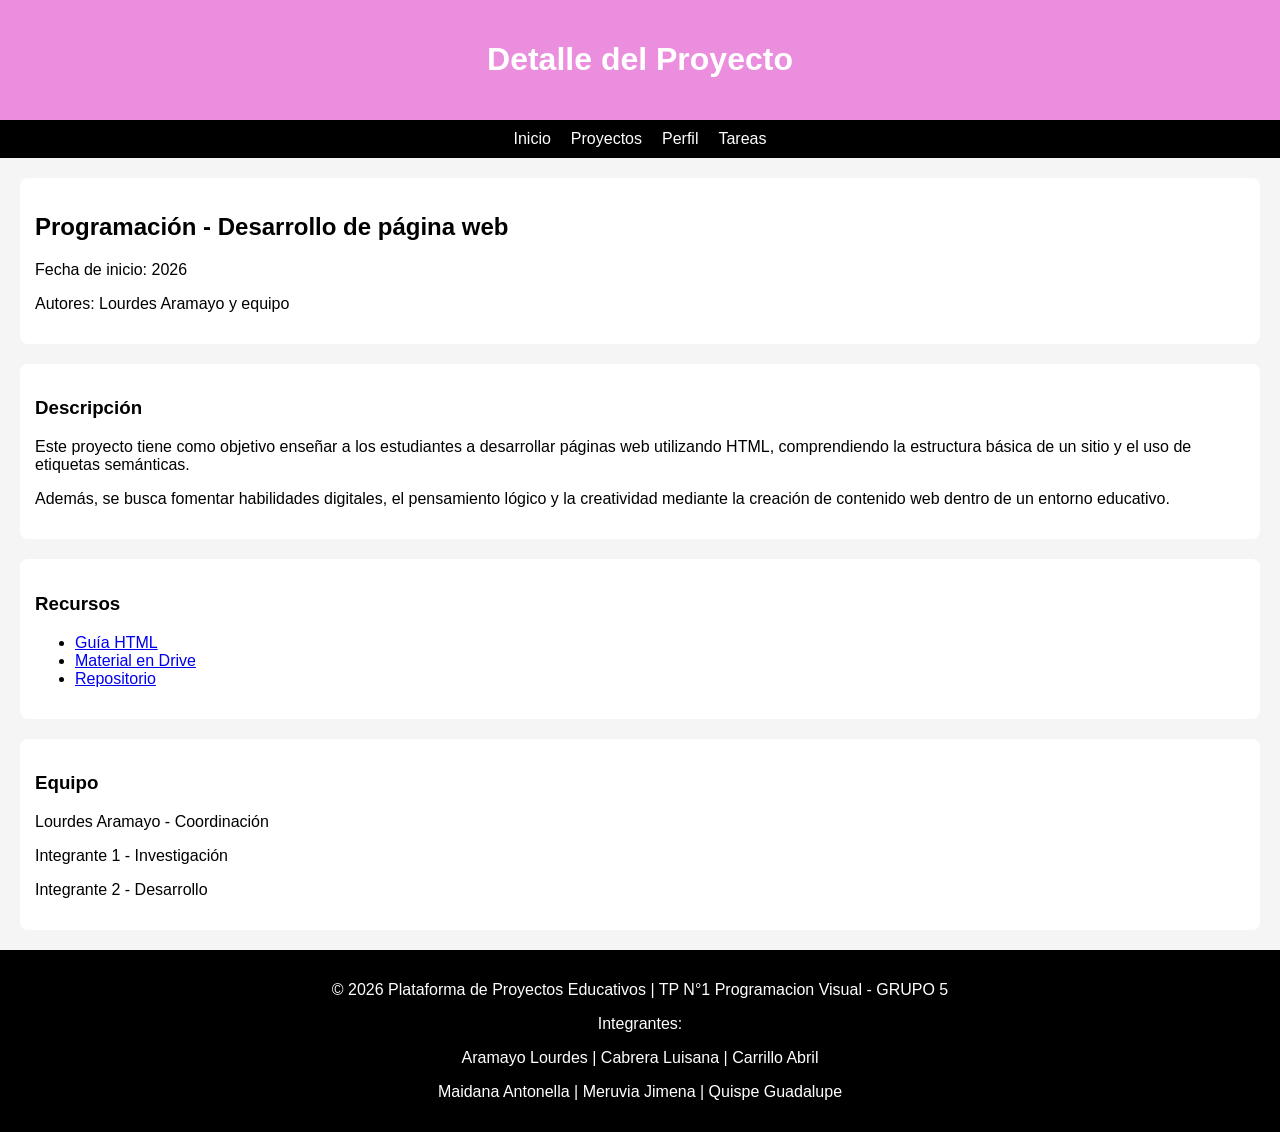
<file: detalle.html>
<!DOCTYPE html>
<html lang="es">
<head>
    <meta charset="UTF-8">
    <title>Detalle del Proyecto</title>
    <link rel="stylesheet" href="assets/css/detalle.css">
</head>
<body>

<header>
    <h1>Detalle del Proyecto</h1>
</header>

<nav>
    <a href="index.html">Inicio</a>
    <a href="proyectos.html">Proyectos</a>
    <a href="perfil.html">Perfil</a>
    <a href="tareas.html">Tareas</a>
</nav>

<main>

<section>
    <h2>Programación - Desarrollo de página web</h2>
    <p>Fecha de inicio: 2026</p>
    <p>Autores: Lourdes Aramayo y equipo</p>
</section>

<section>
    <h3>Descripción</h3>
    <p>Este proyecto tiene como objetivo enseñar a los estudiantes a desarrollar páginas web utilizando HTML, comprendiendo la estructura básica de un sitio y el uso de etiquetas semánticas.</p>

    <p>Además, se busca fomentar habilidades digitales, el pensamiento lógico y la creatividad mediante la creación de contenido web dentro de un entorno educativo.</p>
</section>

<section>
    <h3>Recursos</h3>
    <ul>
        <li><a href="https://es.wikipedia.org/wiki/HTML">Guía HTML</a></li>
        <li><a href="https://drive.google.com/">Material en Drive</a></li>
        <li><a href="https://github.com/">Repositorio</a></li>
    </ul>
</section>

<section>
    <h3>Equipo</h3>
    <p>Lourdes Aramayo - Coordinación</p>
    <p>Integrante 1 - Investigación</p>
    <p>Integrante 2 - Desarrollo</p>
</section>

</main>

<footer>
    <p>© 2026 Plataforma de Proyectos Educativos | TP N°1 Programacion Visual - GRUPO 5</p>
    <p>Integrantes:</p>
    <p>Aramayo Lourdes | Cabrera Luisana | Carrillo Abril</p>
    <p>Maidana Antonella | Meruvia Jimena | Quispe Guadalupe</p>
</footer>

</body>
</html>
</file>
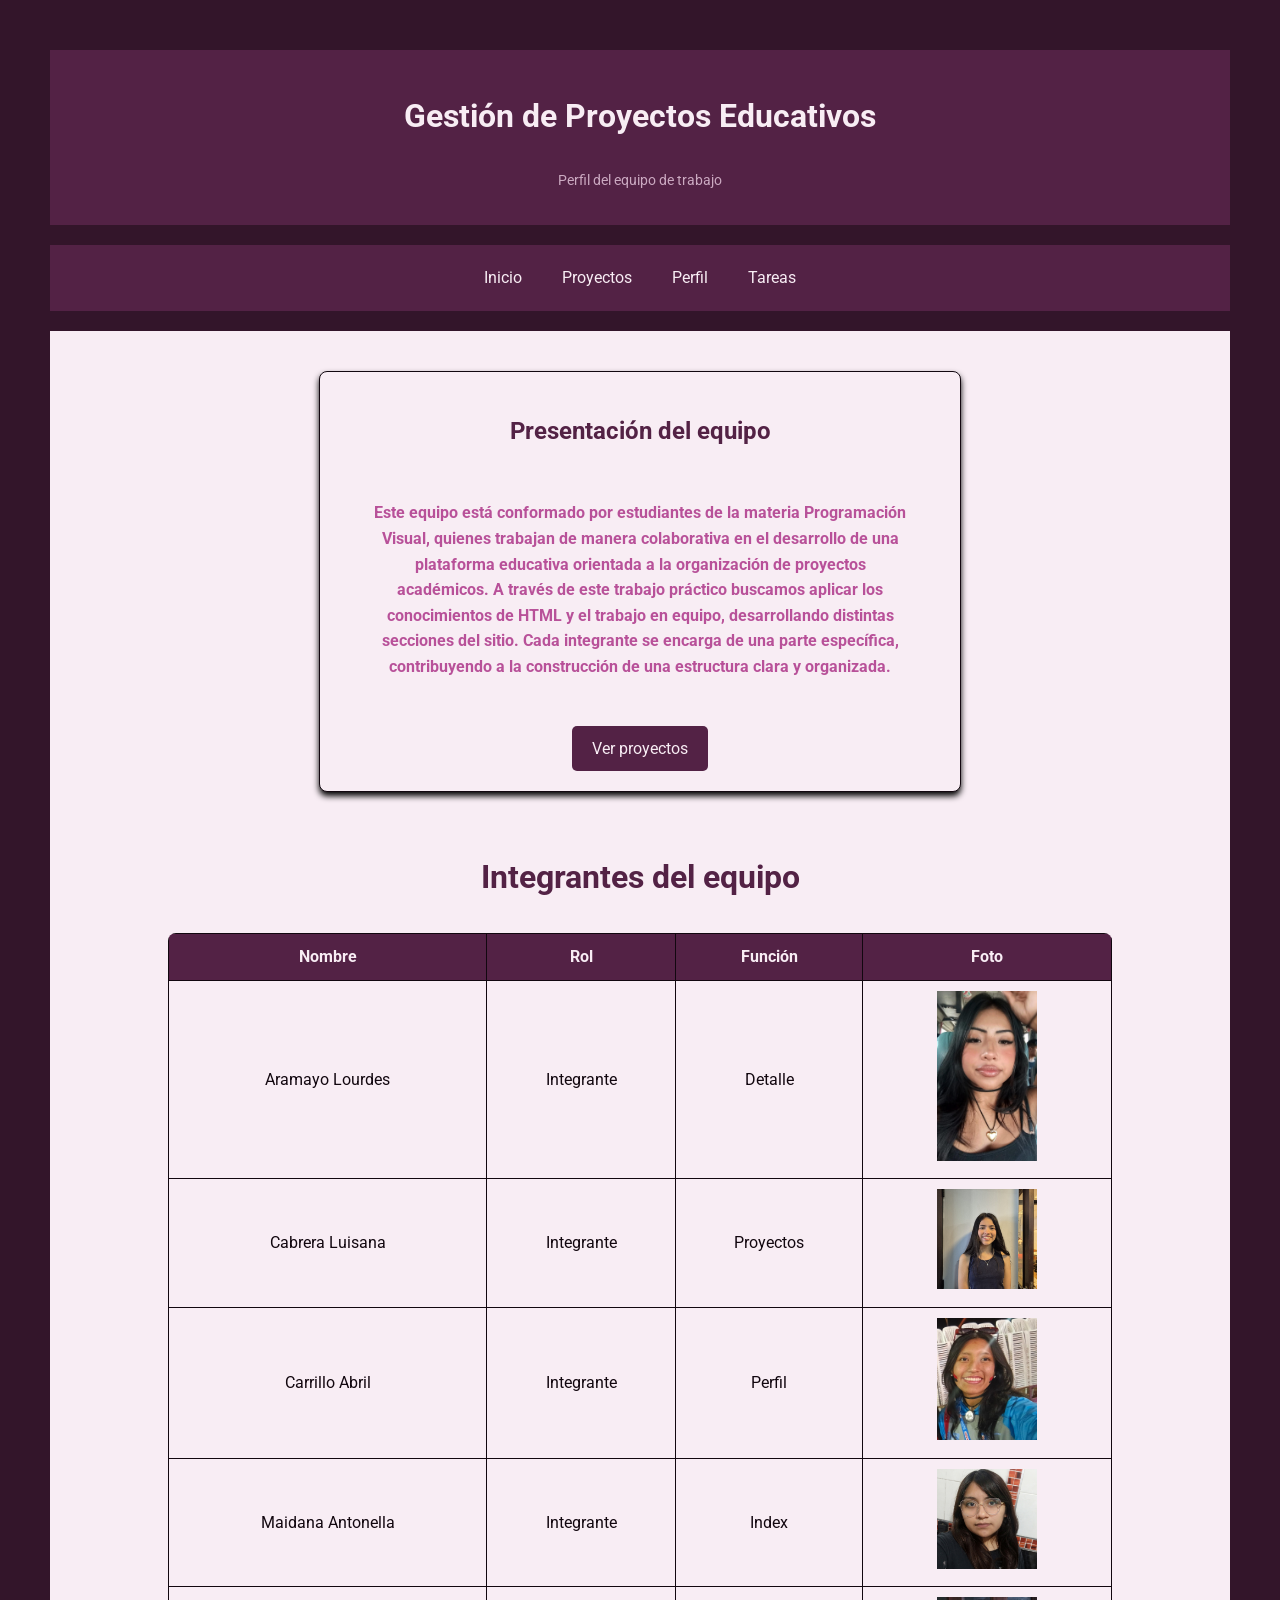
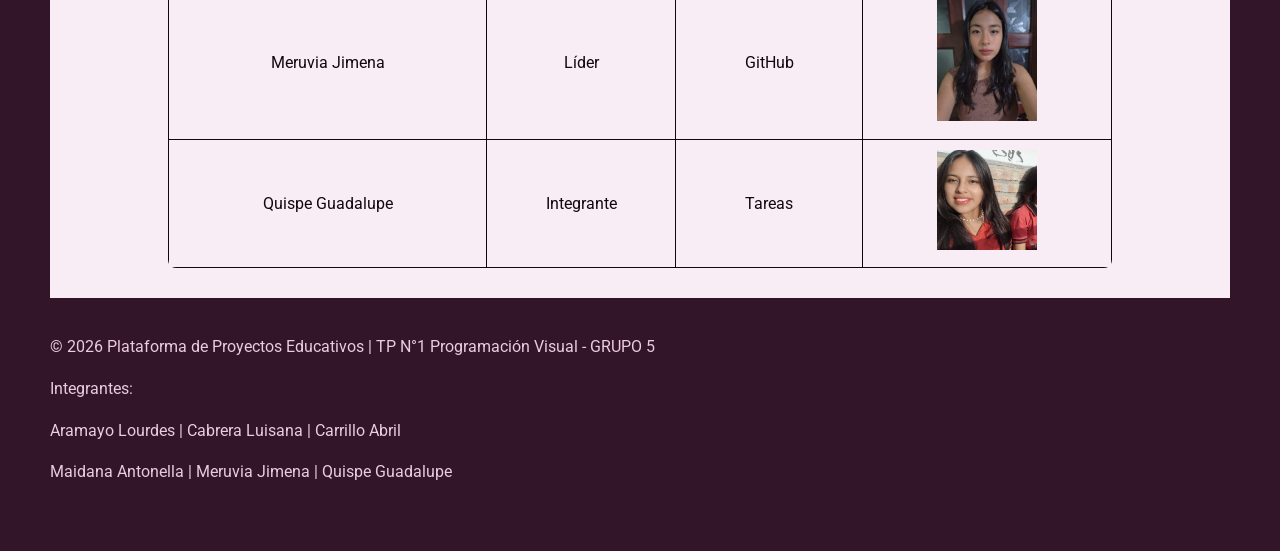
<file: perfil.html>
<!DOCTYPE html>
<html lang="es">
<head>
    <meta charset="UTF-8">
    <meta name="viewport" content="width=device-width, initial-scale=1.0">
    <title>Perfil del Equipo</title>

    <link href="https://fonts.googleapis.com/css2?family=Roboto&display=swap" rel="stylesheet">
    <link rel="stylesheet" href="assets/css/styles.css">
</head>
<body>
    <header class="navbar">
        <h1>Gestión de Proyectos Educativos</h1>
        <p>Perfil del equipo de trabajo</p>
    </header>

    <nav class="menu">
        <a href="index.html">Inicio</a>
        <a href="proyectos.html">Proyectos</a>
        <a href="perfil.html">Perfil</a>
        <a href="tareas.html">Tareas</a>
    </nav>

    <main id="seccion-principal">
        <section class="contenedor-tarjetas">
          <div class="tarjeta">
              <h2>Presentación del equipo</h2>
              <p class="texto-destacado">
                   Este equipo está conformado por estudiantes de la materia Programación Visual, 
                   quienes trabajan de manera colaborativa en el desarrollo de una plataforma educativa 
                   orientada a la organización de proyectos académicos. A través de este trabajo práctico buscamos aplicar 
                   los conocimientos de HTML y el trabajo en equipo, desarrollando distintas secciones del sitio. 
                   Cada integrante se encarga de una parte específica, contribuyendo a la construcción de una estructura clara 
                   y organizada.
             </p>
             <a href="proyectos.html" class="boton-accion">Ver proyectos</a>
         </div>
       </section>

        <section>
            <h2 class="titulo-seccion">Integrantes del equipo</h2>
            <table>
                <tr>
                    <th>Nombre</th>
                    <th>Rol</th>
                    <th>Función</th>
                    <th>Foto</th>
                </tr>

                <tr>
                    <td>Aramayo Lourdes</td>
                    <td>Integrante</td>
                    <td>Detalle</td>
                    <td><img src="assets/images/aramayo.jpg" width="100" alt="Aramayo Lourdes"></td>
                </tr>

                <tr>
                    <td>Cabrera Luisana</td>
                    <td>Integrante</td>
                    <td>Proyectos</td>
                    <td><img src="assets/images/cabrera.jpg" width="100" alt="Cabrera Luisana"></td>
                </tr>

                <tr>
                    <td>Carrillo Abril</td>
                    <td>Integrante</td>
                    <td>Perfil</td>
                    <td><img src="assets/images/carrillo.jpg" width="100" alt="Carrillo Abril"></td>
                </tr>

                <tr>
                    <td>Maidana Antonella</td>
                    <td>Integrante</td>
                    <td>Index</td>
                    <td><img src="assets/images/maidana.jpg" width="100" alt="Maidana Antonella"></td>
                </tr>

                <tr>
                    <td>Meruvia Jimena</td>
                    <td>Líder</td>
                    <td>GitHub</td>
                    <td><img src="assets/images/meruvia.jpg" width="100" alt="Meruvia Jimena"></td>
                </tr>

                <tr>
                    <td>Quispe Guadalupe</td>
                    <td>Integrante</td>
                    <td>Tareas</td>
                    <td><img src="assets/images/quispe.jpg" width="100" alt="Quispe Guadalupe"></td>
                </tr>
            </table>

        </section>
    </main>
    
    <footer>
        <p>© 2026 Plataforma de Proyectos Educativos | TP N°1 Programación Visual - GRUPO 5</p>
        <p>Integrantes:</p>
        <p>Aramayo Lourdes    | Cabrera Luisana | Carrillo Abril</p>
        <p>Maidana Antonella  |  Meruvia Jimena | Quispe Guadalupe</p>
    </footer>

</body>
</html>
</file>
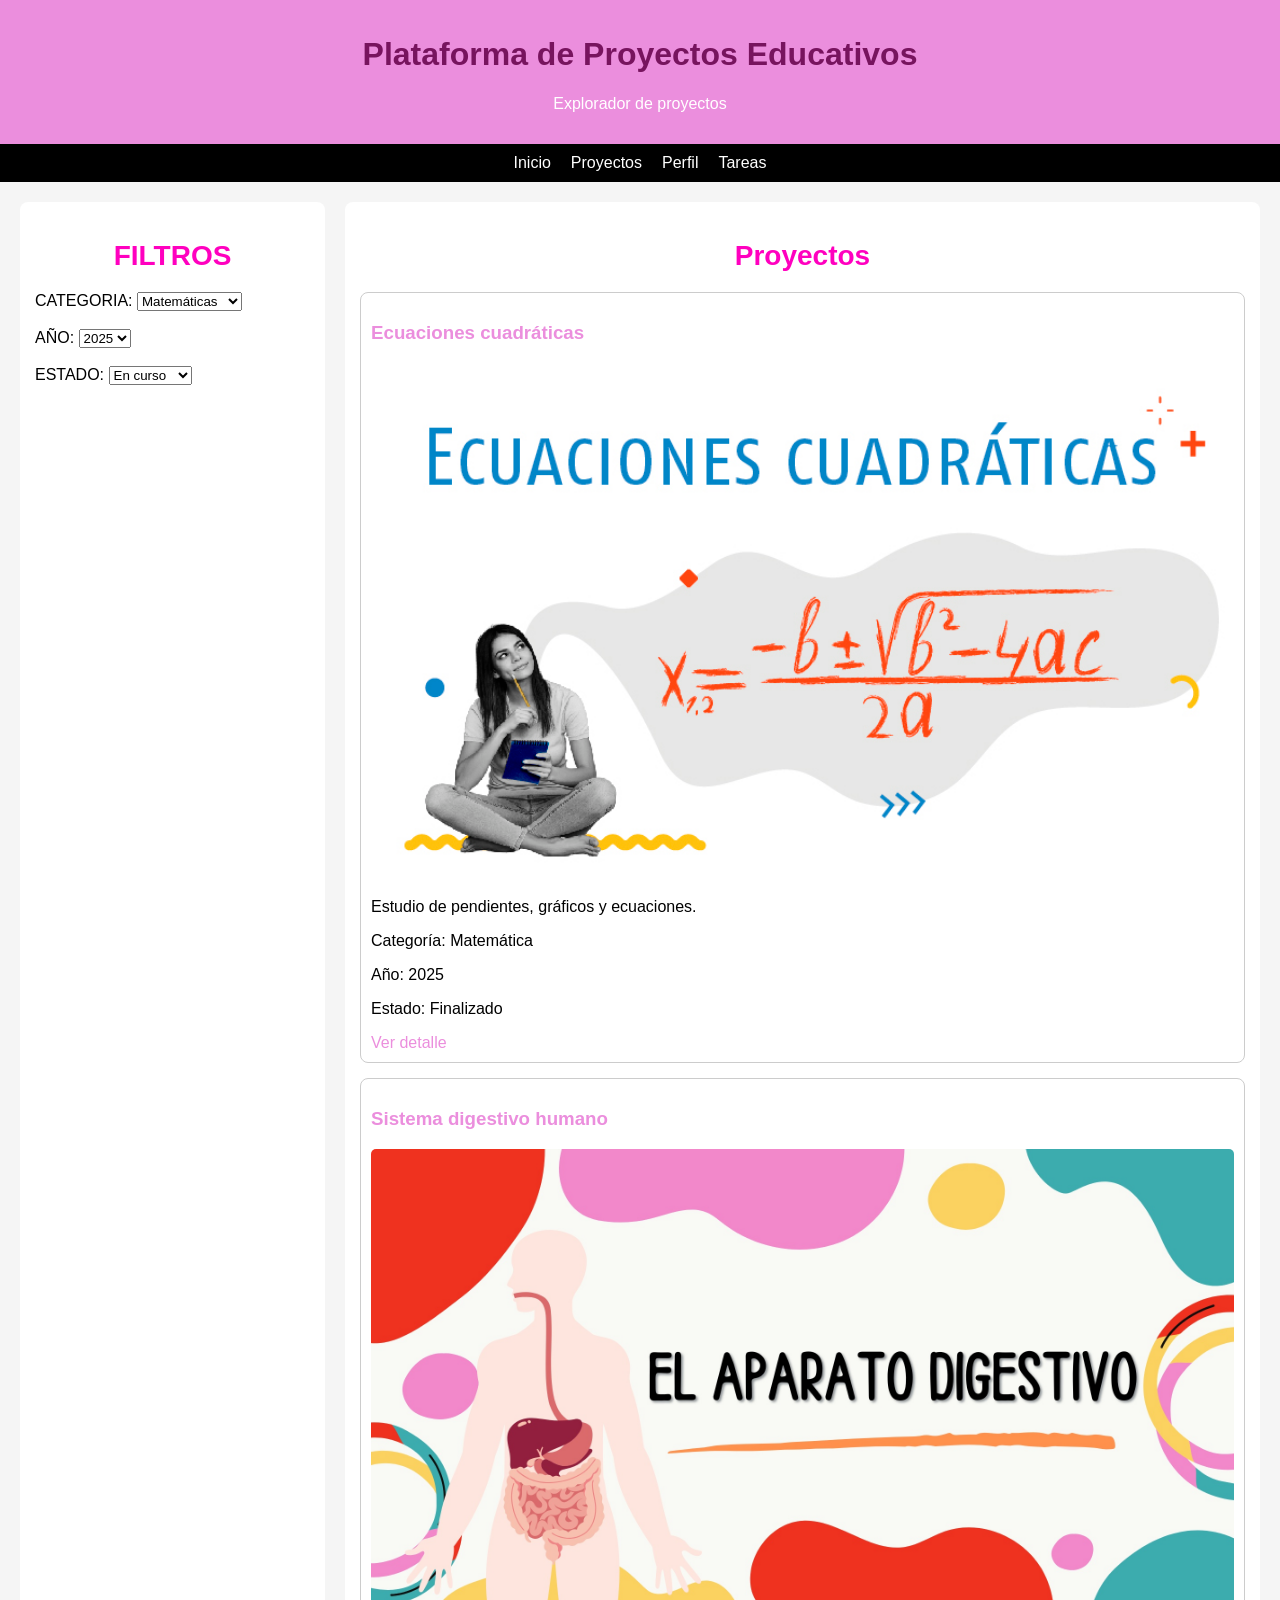
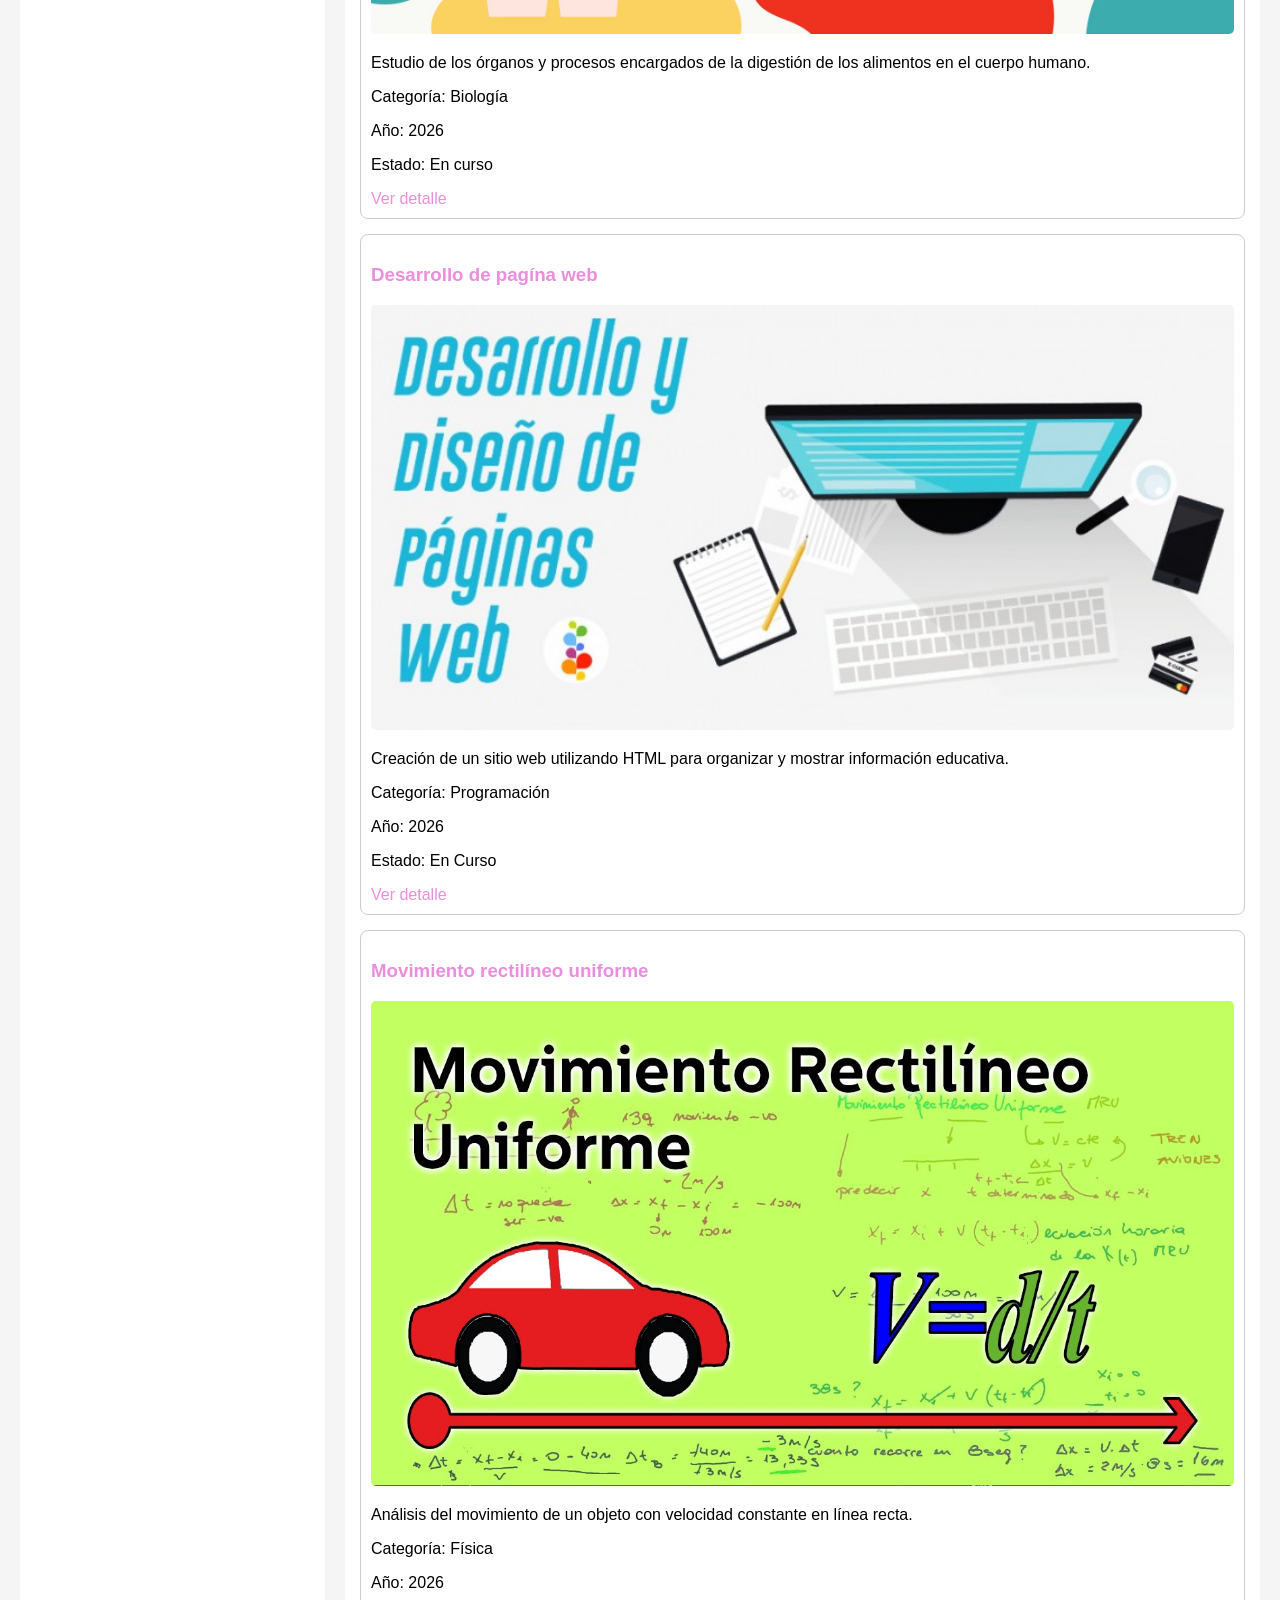
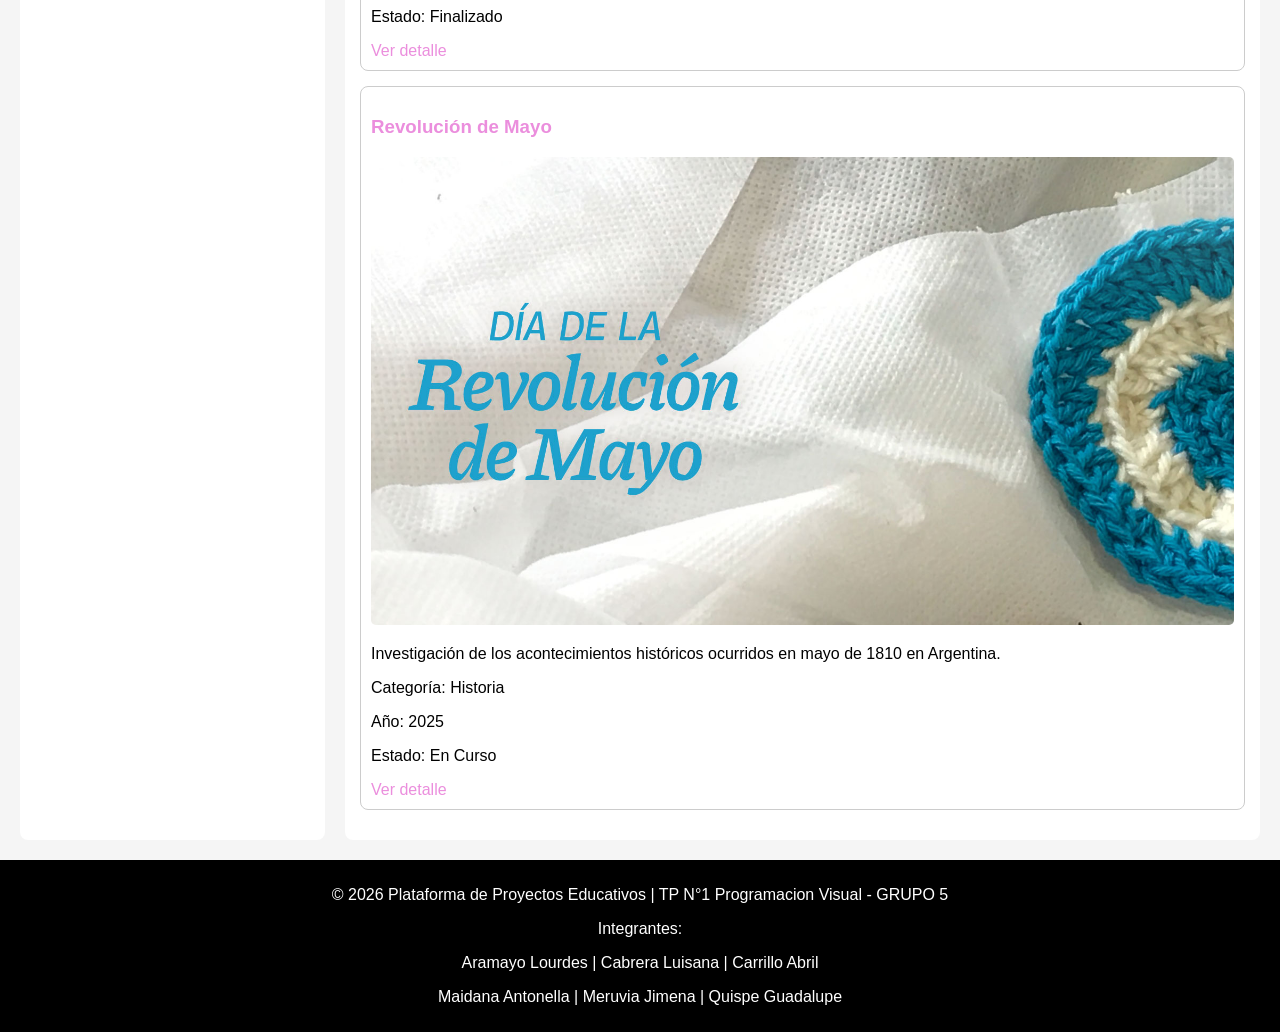
<file: proyectos.html>
<!DOCTYPE html>
<html lang="en">
<head>
    <meta charset="UTF-8">
    <meta name="viewport" content="width=device-width, initial-scale=1.0">
    <title>Proyectos</title>
    <link href="assets/css/proyectos.css" rel="stylesheet">
    <style>
        h2 {
            text-align: center;
        }
    </style>
</head>
<body>
    <header id="headerprincipal">
        <h1 class="titulo-principal">Plataforma de Proyectos Educativos</h1>
        <p style="color: rgb(255, 255, 255);"> Explorador de proyectos</p>
    </header>
    <nav>
        <a href="index.html">Inicio</a>
        <a href="proyectos.html">Proyectos</a>
        <a href="perfil.html">Perfil</a>
        <a href="tareas.html">Tareas</a>
    </nav>
    <main>
        <aside>
            <h2>FILTROS</h2>
            <form>
                <label>CATEGORIA:</label>
                <select>
                    <option>Matemáticas</option>
                    <option>Biología</option>
                    <option>Programación</option>
                    <option>Física</option>
                    <option>Historia</option>
                </select>
                <br><br>
                <label>AÑO:</label>
                <select>
                    <option>2025</option>
                    <option>2026</option>
                </select>
                <br><br>
                <label>ESTADO:</label>
                <select>
                <option>En curso</option>
                <option>Finalizado</option>
                </select>
            
            </form>
        </aside>
        <section>
            <h2>Proyectos</h2>
            <article class="tarjeta">
                <h3 class="titulo">Ecuaciones cuadráticas</h3>
                <img src="./img/Ecuacion.jpg">
                <p>Estudio de pendientes, gráficos y ecuaciones.</p>
                <p>Categoría: Matemática</p>
                <p>Año: 2025</p>
                <p>Estado: Finalizado</p>
                <a href="detalle.html">Ver detalle</a>
            </article>
            <article class="tarjeta">
                <h3 class="titulo">Sistema digestivo humano</h3>
                <img src="./img/Sistemadig.jpg">
                <p>Estudio de los órganos y procesos encargados de la digestión de los alimentos en el cuerpo humano.</p>
                <p>Categoría: Biología</p>
                <p>Año: 2026</p>
                <p>Estado: En curso</p>
                <a href="detalle.html">Ver detalle</a>
            </article>
            <article class="tarjeta">
                <h3 class="titulo">Desarrollo de pagína web</h3>
                <img src="./img/Desarrolloweb.jpg">
                <p>Creación de un sitio web utilizando HTML para organizar y mostrar información educativa.</p>
                <p>Categoría: Programación</p>
                <p>Año: 2026</p>
                <p>Estado: En Curso</p>
                <a href="detalle.html">Ver detalle</a>
            </article>
            <article class="tarjeta">
                <h3 class="titulo">Movimiento rectilíneo uniforme</h3>
                <img src="./img/Mru.jpg">
                <p>Análisis del movimiento de un objeto con velocidad constante en línea recta.</p>
                <p>Categoría: Física</p>
                <p>Año: 2026</p>
                <p>Estado: Finalizado</p>
                <a href="detalle.html">Ver detalle</a>
            </article>
            <article class="tarjeta">
                <h3 class="titulo">Revolución de Mayo</h3>
                <img src="./img/Revoluciondemayo.jpg">
                <p>Investigación de los acontecimientos históricos ocurridos en mayo de 1810 en Argentina.</p>
                <p>Categoría: Historia</p>
                <p>Año: 2025</p>
                <p>Estado: En Curso</p>
                <a href="detalle.html">Ver detalle</a>
            </article>
            
        </section>
    </main>
    <footer>
        <p>&copy; 2026 Plataforma de Proyectos Educativos | TP N°1 Programacion Visual - GRUPO 5</p>
        <p>Integrantes:</p>
        <p>Aramayo Lourdes    | Cabrera Luisana | Carrillo Abril</p>
        <p>Maidana Antonella |  Meruvia Jimena | Quispe Guadalupe</p>
    </footer>
</body>
</html>
</file>
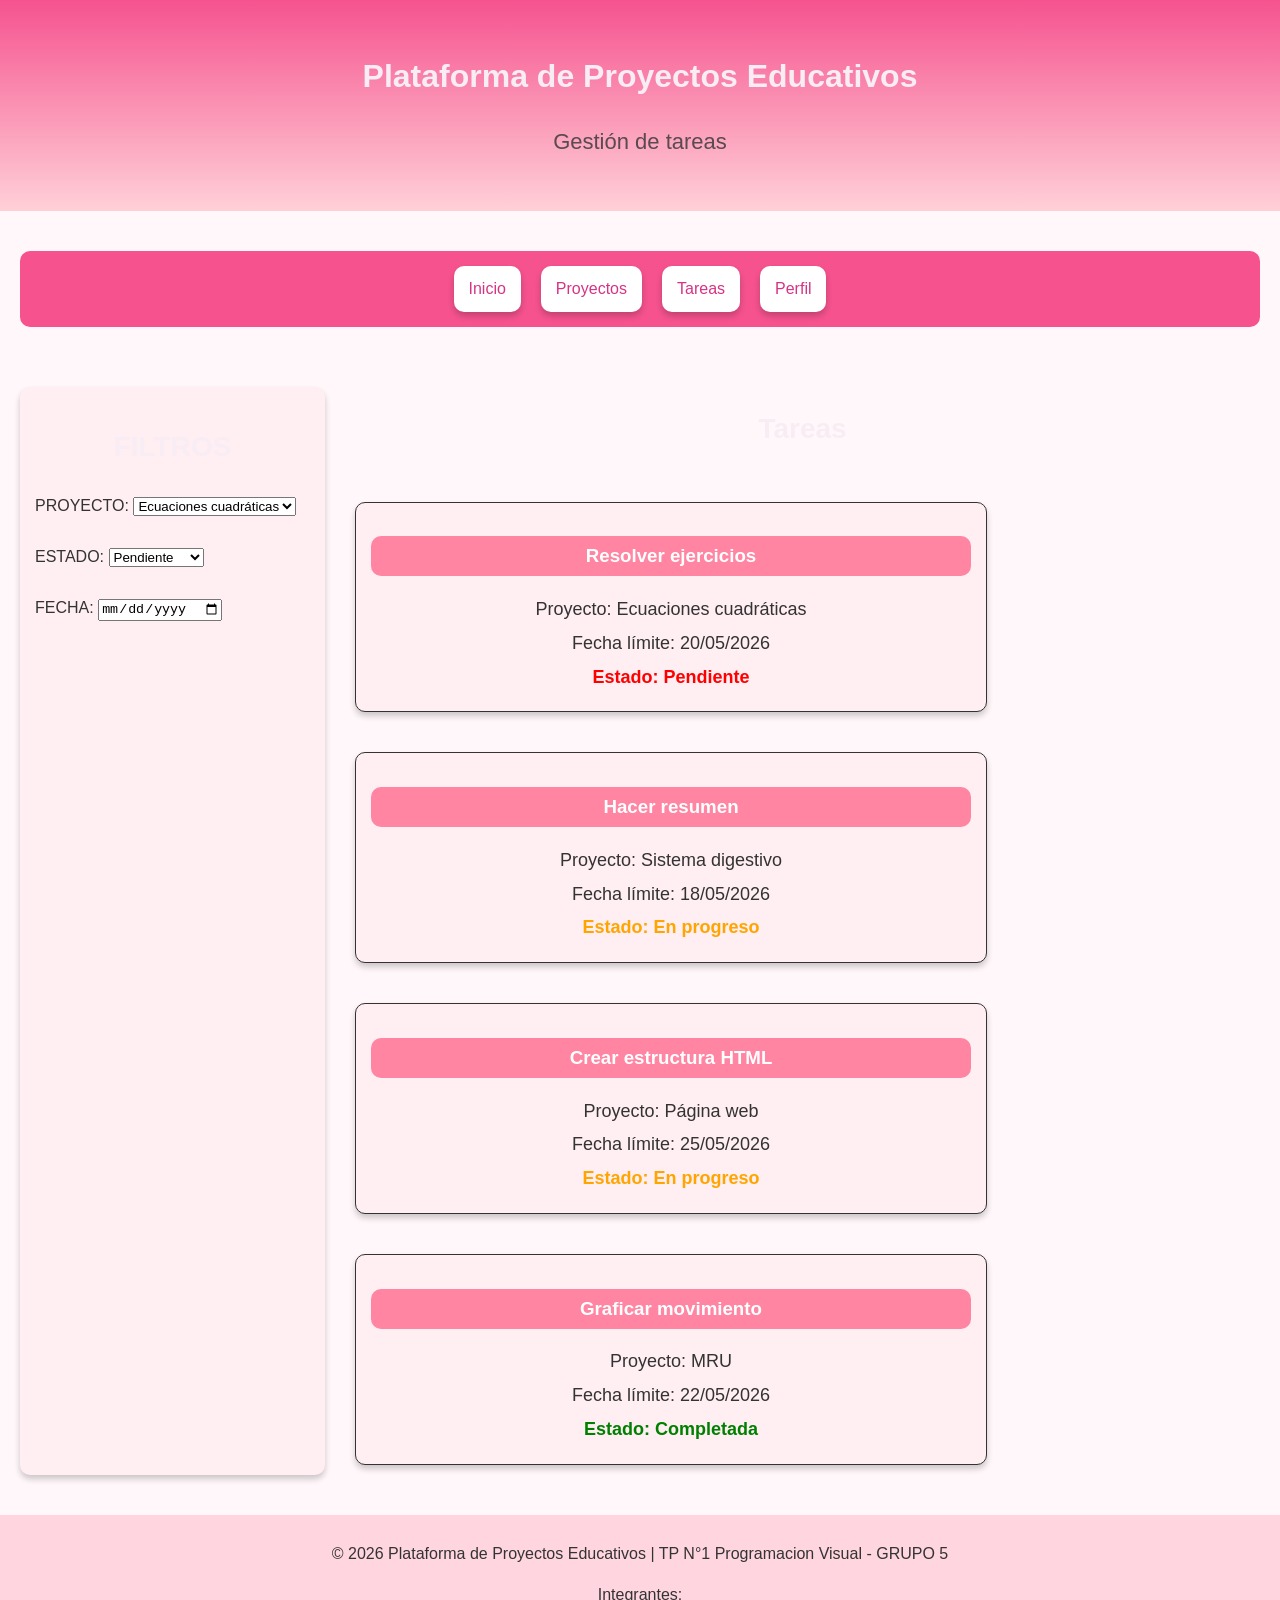
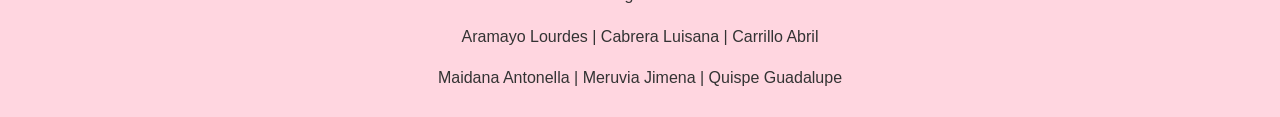
<file: tareas.html>
<!DOCTYPE html>
<html lang="en">
<head>
    <meta charset="UTF-8">
    <meta name="viewport" content="width=device-width, initial-scale=1.0">
    <title>Tareas</title>
    <link rel="stylesheet" href="assets/css/styles.css">
    <link rel="stylesheet" href="assets/css/tareas.css">
</head>
<body>

    <header class="header">
        <h1>Plataforma de Proyectos Educativos</h1>
        <p>Gestión de tareas</p>
    </header>

    <nav class="navbar">
        <a href="index.html">Inicio</a>
        <a href="proyectos.html">Proyectos</a>
        <a href="tareas.html">Tareas</a>
        <a href="perfil.html">Perfil</a>
    </nav>

    <main class="contenido">

        <aside>
            <h2>FILTROS</h2>
            <form>

                <label>PROYECTO:</label>
                <select>
                    <option>Ecuaciones cuadráticas</option>
                    <option>Sistema digestivo</option>
                    <option>Página web</option>
                    <option>MRU</option>
                </select>
                <br><br>

                <label>ESTADO:</label>
                <select>
                    <option>Pendiente</option>
                    <option>En progreso</option>
                    <option>Completada</option>
                </select>
                <br><br>

                <label>FECHA:</label>
                <input type="date">

            </form>
        </aside>

        <section class="tareas-contenedor">
            <h2>Tareas</h2>

            <article class="tarjeta">
                <h3>Resolver ejercicios</h3>
                <p>Proyecto: Ecuaciones cuadráticas</p>
                <p>Fecha límite: 20/05/2026</p>
                <p class="estado-pendiente">Estado: Pendiente</p>
            </article>

            <article class="tarjeta">
                <h3>Hacer resumen</h3>
                <p>Proyecto: Sistema digestivo</p>
                <p>Fecha límite: 18/05/2026</p>
                <p class="estado-progreso">Estado: En progreso</p>
            </article>

            <article class="tarjeta">
                <h3>Crear estructura HTML</h3>
                <p>Proyecto: Página web</p>
                <p>Fecha límite: 25/05/2026</p>
                <p class="estado-progreso">Estado: En progreso</p>
            </article>

            <article class="tarjeta">
                <h3>Graficar movimiento</h3>
                <p>Proyecto: MRU</p>
                <p>Fecha límite: 22/05/2026</p>
                <p class="estado-completada">Estado: Completada</p>
            </article>

        </section>
    </main>
    <footer>
        <p>&copy; 2026 Plataforma de Proyectos Educativos | TP N°1 Programacion Visual - GRUPO 5</p>
        <p>Integrantes:</p>
        <p>Aramayo Lourdes | Cabrera Luisana | Carrillo Abril</p>
        <p>Maidana Antonella | Meruvia Jimena | Quispe Guadalupe</p>
    </footer>
</body>
</html>
</file>
<file: assets/css/detalle.css>
:root {
    --color-principal: #eb8edd;
    --color-secundario: #000000;
    --fondo: #f5f5f5;
    --blanco: #ffffff;
    --texto: #000000;
}

body {
    font-family: Arial, sans-serif;
    background-color: var(--fondo);
    color: var(--texto);
    margin: 0;
}

header {
    background-color: var(--color-principal);
    color: white;
    text-align: center;
    padding: 20px;
}

nav {
    display: flex;
    justify-content: center;
    gap: 20px;
    background-color: var(--color-secundario);
    padding: 10px;
}

nav a {
    color: white;
    text-decoration: none;
}

nav a:hover {
    color: var(--color-principal);
}

main {
    display: grid;
    gap: 20px;
    padding: 20px;
}

section {
    background-color: white;
    padding: 15px;
    border-radius: 8px;
}

footer {
    background-color: var(--color-secundario);
    color: white;
    text-align: center;
    padding: 15px;
}

a:active {
    color: rgb(238, 207, 207);
}

a:focus {
    outline: 2px solid var(--color-principal);
}
</file>
<file: assets/css/styles.css>
:root {
    --color-fondo: #33152A;
    --color-texto: #EACCE1;
    --color-titulo: #F8EDF4;
    --color-destacado: #B85199;
    --color-navbar: #532245;
    --color-claro: #F8EDF4;
    --color-borde: #12070F;
    --fuente-principal: 'Roboto', sans-serif;
}

body {
    font-family: var(--fuente-principal);
    font-optical-sizing: auto;
    font-weight: 400;
    background-color: var(--color-fondo);
    color: var(--color-texto);
    line-height: 1.6;
    margin: 50px;

    display: grid;
    grid-template-areas: 
    "header"
    "nav"
    "main"
    "footer";
    gap: 20px;
}

header {
    grid-area: header;
}

nav {
    grid-area: nav;
}

main {
    grid-area: main;
}

footer {
    grid-area: footer;
}

h1, h2, h3 {
    text-align: center;
    color: var(--color-titulo);
}

section h2 {
    margin-top: 20px;
    margin-bottom: 20px;
}

.texto-destacado {
    color: var(--color-destacado);
    font-weight: bold;
    padding: 30px;
}

.titulo-seccion {
    color: var(--color-navbar);
    font-size: 32px;
}

#seccion-principal {
    background-color: var(--color-claro);
    color: var(--color-borde);
}

.navbar {
    display: flex;
    flex-direction: column;
    align-items: center;
    background-color: var(--color-navbar);
    padding: 20px;
}

header p {
    margin-top: 5px;
    font-size: 14px;
    opacity: 0.8;
}

.menu {
    display: flex;
    list-style: none;
    gap: 20px;
    padding: 10px;
    background-color: var(--color-navbar);
    justify-content: center;
}

.menu a {
    color: var(--color-claro);
    padding: 10px;
    border-radius: 5px;
}

.menu a:hover {
    background-color: var(--color-texto);
    color: var(--color-borde);
}

.menu a:focus,
.menu a:active {
    background-color: var(--color-texto);
    color: var(--color-borde);
}

a {
   color: var(--color-claro);
   text-decoration: none;
}

.contenedor-tarjetas {
    display: flex;
    justify-content: center;
    padding: 30px;
}

.tarjeta {
    width: 600px;
    background: var(--color-claro);
    border: 1px solid;
    border-radius: 8px;
    box-shadow: 0 4px 6px rgba(0,0,0,1);
    padding: 20px;
    margin: 10px;
    text-align: center;
}

.tarjeta h2 {
    color: var(--color-navbar);
}

.boton-accion{
    display: inline-block;
    background-color: var(--color-navbar);
    color: var(--color-claro);
    padding: 10px 20px;
    text-decoration: none;
    border-radius: 5px;
    transition: all 0.3s ease;
    
}

.boton-accion:hover {
    background-color: var(--color-texto);
    transform: scale(1.1);
    box-shadow: 0 3px 3px rgba(0,0,0,1);
}

.boton-accion:focus,
.boton-accion:active {
    background-color: var(--color-texto);
    color: var(--color-borde);
}

table {
    width: 80%;
    margin: 30px auto;
    border-collapse: collapse;
    background-color: var(--color-claro);
    color: var(--color-borde);
    border-radius: 8px;
    overflow: hidden;
}

th, td {
    padding: 10px;
    text-align: center;
    border: 1px solid var(--color-borde);
}

th {
    background-color: var(--color-navbar);
    color: var(--color-claro);
}
</file>
<file: assets/css/proyectos.css>
:root {
    --color-principal: #eb8edd;
    --color-fondo: #f5f5f5;
    --color-texto: #000000;
  }
  body {
    font-family: Arial, sans-serif;
    background-color: var(--color-fondo);
    color: var(--color-texto);
    margin: 0;
  }
  #headerprincipal {
    background-color: var(--color-principal);
    color: white;
    text-align: center;
    padding: 15px;
  }
  nav {
    display: flex;
    justify-content: center;
    gap: 20px;
    background-color: #000000;
    padding: 10px;
  }
  
  nav a {
    color: white;
    text-decoration: none;
  }
  
  nav a:hover {
    color: var(--color-principal);
  }
  main {
    display: grid;
    grid-template-columns: 1fr 3fr;
    gap: 20px;
    padding: 20px;
  }
  aside {
    background-color: white;
    padding: 15px;
    border-radius: 8px;
  }
  
  section {
    background-color: white;
    padding: 15px;
    border-radius: 8px;
  }
  .tarjeta {
    border: 1px solid #ccc;
    padding: 10px;
    margin-bottom: 15px;
    border-radius: 8px;
  }
  .tarjeta:hover {
    transform: scale(1.03);
    transition: 0.3s;
  }
  .titulo {
    color: var(--color-principal);
  }
  .tarjeta img {
    width: 100%;
    border-radius: 5px;
  }
  .tarjeta a {
    color: var(--color-principal);
    text-decoration: none;
  }
  
  .tarjeta a:hover {
    text-decoration: underline;
  }
  footer {
    background-color: #000000;
    color: white;
    text-align: center;
    padding: 10px;
  }
  a:active {
    color: rgb(238, 207, 207);
  }
  a:focus {
    outline: 2px solid var(--color-principal);
  }
  .titulo-principal {
    color: #77145e;
  }
  h2 {
    text-align: center;
    color: rgb(255, 0, 191);
    font-size: 28px;
    margin-bottom: 20px;
  }
</file>
<file: assets/css/tareas.css>
:root{
    --rosa-claro:#fff7fa;
    --rosa:#ff85a2;
    --rosa-suave:#ffeef2;
    --gris:#333333;
}
 
body{
    margin:0;
    background-color: var(--rosa-claro);
    color: var(--gris);
    font-family: 'Oswald', sans-serif;
}
 
.header{
    background: linear-gradient(
        #f32a74cc,
        rgba(255,182,193,0.6)
    );
    padding: 30px;
    text-align: center;
}
.header p{
    font-size: 22px;
    margin-top: 10px;
} 
.navbar{
    display: flex;
    justify-content: center;
    align-items: center;
    gap: 20px;
    margin: 20px;
    background-color: #f32a74cc;
    padding: 15px;
    border-radius: 10px;
    flex-direction: row !important;
}

.navbar a{
    text-decoration: none;
    color: #d63384;
    background-color: #ffffff;
    padding: 10px 15px;
    border-radius: 10px;
    box-shadow: 0 4px 6px rgba(0,0,0,0.2);
    transition: 0.3s;
}
.navbar a:hover{
    background-color: var(--rosa);
    color: white;
}
 
main{
    display: grid;
    grid-template-columns: 1fr 3fr;
    gap: 20px;
    padding: 20px;
}
 
aside{
    background-color: var(--rosa-suave);
    padding: 15px;
    border-radius: 10px;
    box-shadow: 0 4px 6px rgba(0,0,0,0.2);
}
 
.tareas-contenedor{
    display: flex;
    flex-direction: column;
    gap: 20px;
}
 
.tarjeta{
    background-color: var(--rosa-suave);
    padding: 15px;
    border-radius: 10px;
    box-shadow: 0 4px 6px rgba(0,0,0,0.2);
    transition: 0.3s;
}

.tarjeta:hover{
    transform: scale(1.03);
}
 
.tarjeta p{
    margin: 5px 0;
    font-size: 18px;
}
 
h2{
    text-align: center;
    font-size: 28px;
}

h3{
    background-color: var(--rosa);
    color: white;
    border-radius: 10px;
    padding: 5px;
}
 
.estado-pendiente{
    color: red;
    font-weight: bold;
}

.estado-progreso{
    color: orange;
    font-weight: bold;
}

.estado-completada{
    color: green;
    font-weight: bold;
}
 
footer{
    background-color: #ffd6e0;
    text-align: center;
    padding: 10px;
}
</file>
